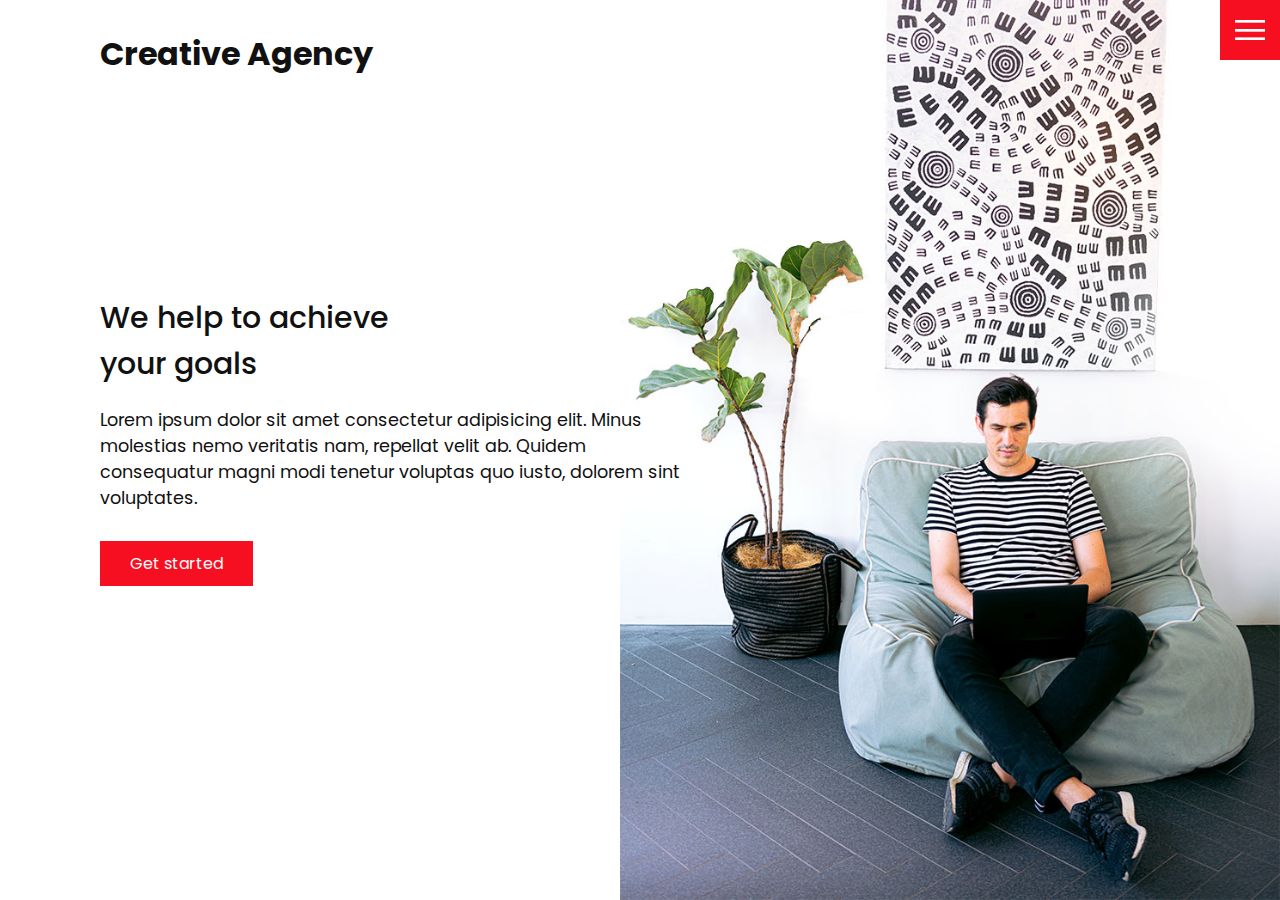
<file: index.html>
<!DOCTYPE html>
<html lang="en">
<head>
    <meta charset="UTF-8">
    <meta http-equiv="X-UA-Compatible" content="IE=edge">
    <meta name="viewport" content="width=device-width, initial-scale=1.0">
    <title>Creative Agency</title>

    <link rel="stylesheet" href="css/style.css">

</head>
<body>
    <header>
        <div class="logo">Creative Agency</div>
        <div class="toggle"></div>
        <div class="navigation">
            <ul>
                <li><a href="index.html">Home</a></li>
                <li><a href="services.html">Services</a></li>
                <li><a href="work.html">Work</a></li>
                <li><a href="contact.html">Contact</a></li>
            </ul>
            <div class="social-bar">
                <ul>
                    <li>
                        <a href="https://facebook.com">
                            <img src="images/facebook.png" target="_blank" alt="">
                        </a>
                    </li>


                    <li>
                        <a href="https://twitter.com">
                            <img src="images/twitter.png" target="_blank" alt="">
                        </a>
                    </li>


                    <li>
                        <a href="https://instagram.com">
                            <img src="images/instagram.png" target="_blank" alt="">
                        </a>
                    </li>
                </ul>
                <a href="mailto:you@email.com" class="email-icon">
                    <img src="images/email.png" alt="">
                </a>
            </div>
        </div>
    </header>


    <section class="home">
        <img src="images/home-img.jpg" class="home-img" alt="">
        <div class="home-content">
            <h1>We help to achieve <br> your goals</h1>
            <p>Lorem ipsum dolor sit amet consectetur adipisicing elit. Minus molestias nemo veritatis nam, repellat velit ab. Quidem consequatur magni modi tenetur voluptas quo iusto, dolorem sint voluptates.</p>
            <a href="contact.html" class="btn">Get started</a>
        </div>
    </section>




    <script src="js/script.js"></script>
</body>
</html>
</file>
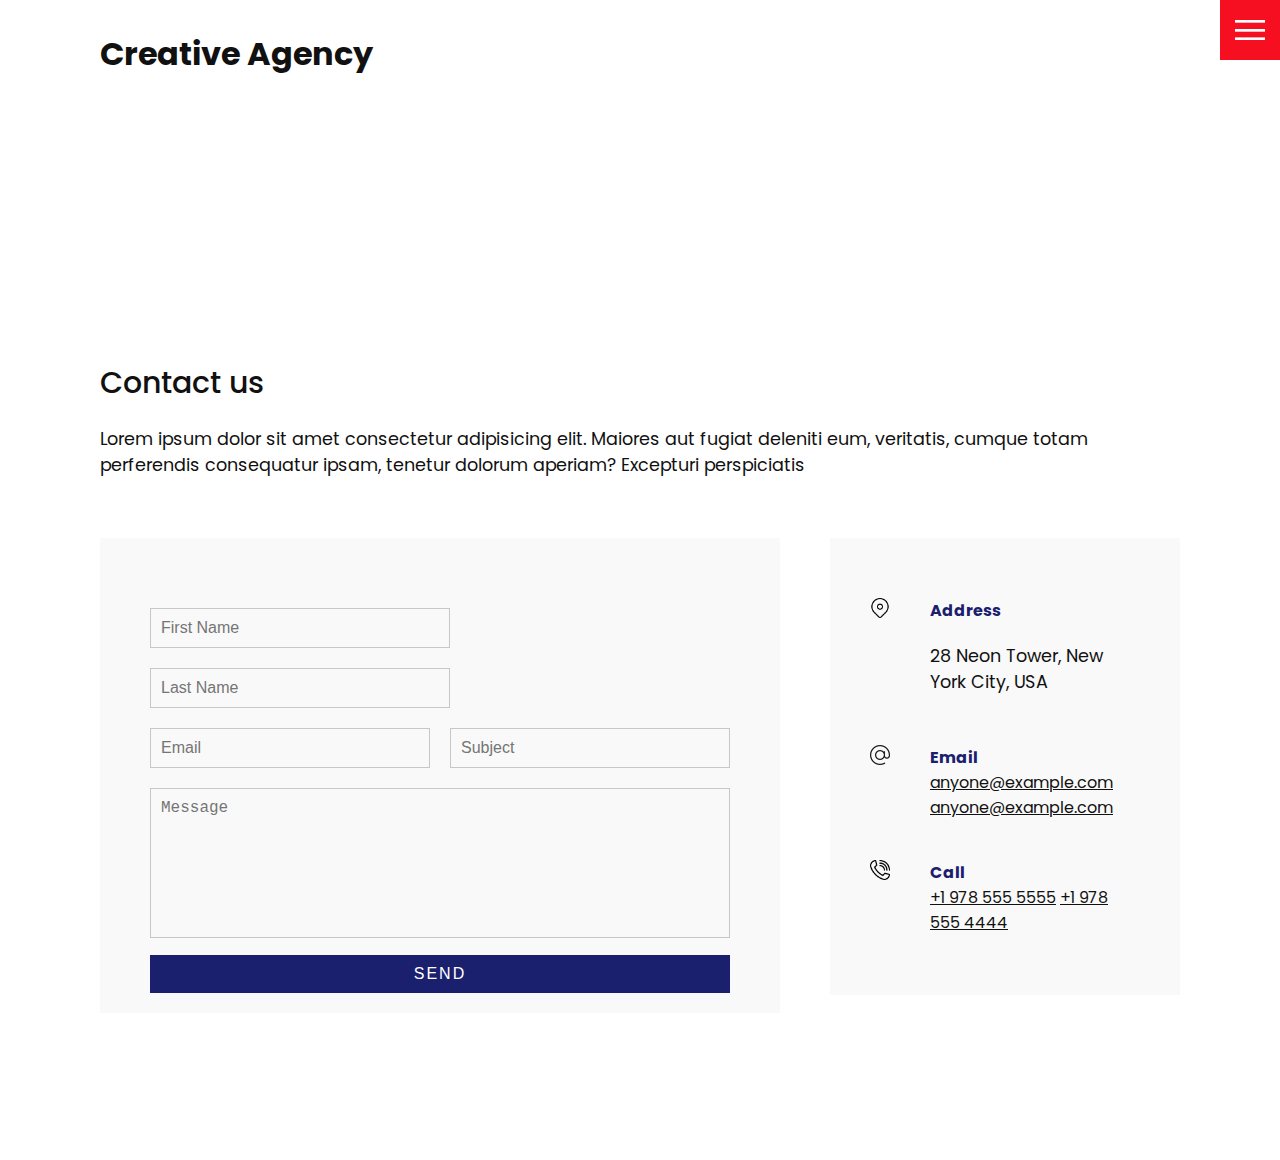
<file: contact.html>
<!DOCTYPE html>
<html lang="en">
<head>
    <meta charset="UTF-8">
    <meta http-equiv="X-UA-Compatible" content="IE=edge">
    <meta name="viewport" content="width=device-width, initial-scale=1.0">
    <title>Creative Agency</title>

    <link rel="stylesheet" href="css/style.css">

</head>
<body>
    <header>
        <div class="logo">Creative Agency</div>
        <div class="toggle"></div>
        <div class="navigation">
            <ul>
                <li><a href="index.html">Home</a></li>
                <li><a href="services.html">Services</a></li>
                <li><a href="work.html">Work</a></li>
                <li><a href="contact.html">Contact</a></li>
            </ul>
            <div class="social-bar">
                <ul>
                    <li>
                        <a href="https://facebook.com">
                            <img src="images/facebook.png" target="_blank" alt="">
                        </a>
                    </li>


                    <li>
                        <a href="https://twitter.com">
                            <img src="images/twitter.png" target="_blank" alt="">
                        </a>
                    </li>


                    <li>
                        <a href="https://instagram.com">
                            <img src="images/instagram.png" target="_blank" alt="">
                        </a>
                    </li>
                </ul>
                <a href="mailto:you@email.com" class="email-icon">
                    <img src="images/email.png" alt="">
                </a>
            </div>
        </div>
    </header>


    <section>
        <div class="title">
            <h1>Contact us</h1>

            <p>Lorem ipsum dolor sit amet consectetur adipisicing elit. Maiores aut fugiat deleniti eum, veritatis, cumque totam perferendis consequatur ipsam, tenetur dolorum aperiam? Excepturi perspiciatis
            </p>
        </div>

        <div class="contact">
            <div class="contact-form">
                <form>
                    <div class="row">
                        <div class="input50">
                            <input type="text" placeholder="First Name">
                        </div>
                    </div>


                    <div class="row">
                        <div class="input50">
                            <input type="text" placeholder="Last Name">
                        </div>
                    </div>


                    <div class="row">
                        <div class="input50">
                            <input type="email" placeholder="Email">
                        </div>


                        <div class="input50">
                            <input type="text" placeholder="Subject">
                        </div>
                    </div>
                    <div class="row">
                        <div class="input100">
                            <textarea placeholder="Message"></textarea>
                        </div>
                    </div>
                    <div class="row">
                        <div class="input100">
                            <input type="submit" value="Send">
                        </div>
                    </div>
                </form>
            </div>

            <div class="contact-info">
                <div class="info-box">
                    <img src="images/address.png" alt="" class="contact-icon">
                    <div class="details">
                        <h4>Address</h4>
                        <p>28 Neon Tower, New York City, USA</p>
                    </div>
                </div>


                <div class="info-box">
                    <img src="images/email.png" alt="" class="contact-icon">
                    <div class="details">
                        <h4>Email</h4>
                        <a href="mailto:anyone@example.com">anyone@example.com</a>
                        <a href="mailto:anyone@example.com">anyone@example.com</a>
                    </div>
                </div>


                <div class="info-box">
                    <img src="images/call.png" alt="" class="contact-icon">
                    <div class="details">
                        <h4>Call</h4>
                        <a href="tel:+19725555555">+1 978 555 5555</a>
                        <a href="tel:+19724444444">+1 978 555 4444</a>
                    </div>
                </div>
            </div>
        </div>
    </section>




    <script src="js/script.js"></script>
</body>
</html>
</file>
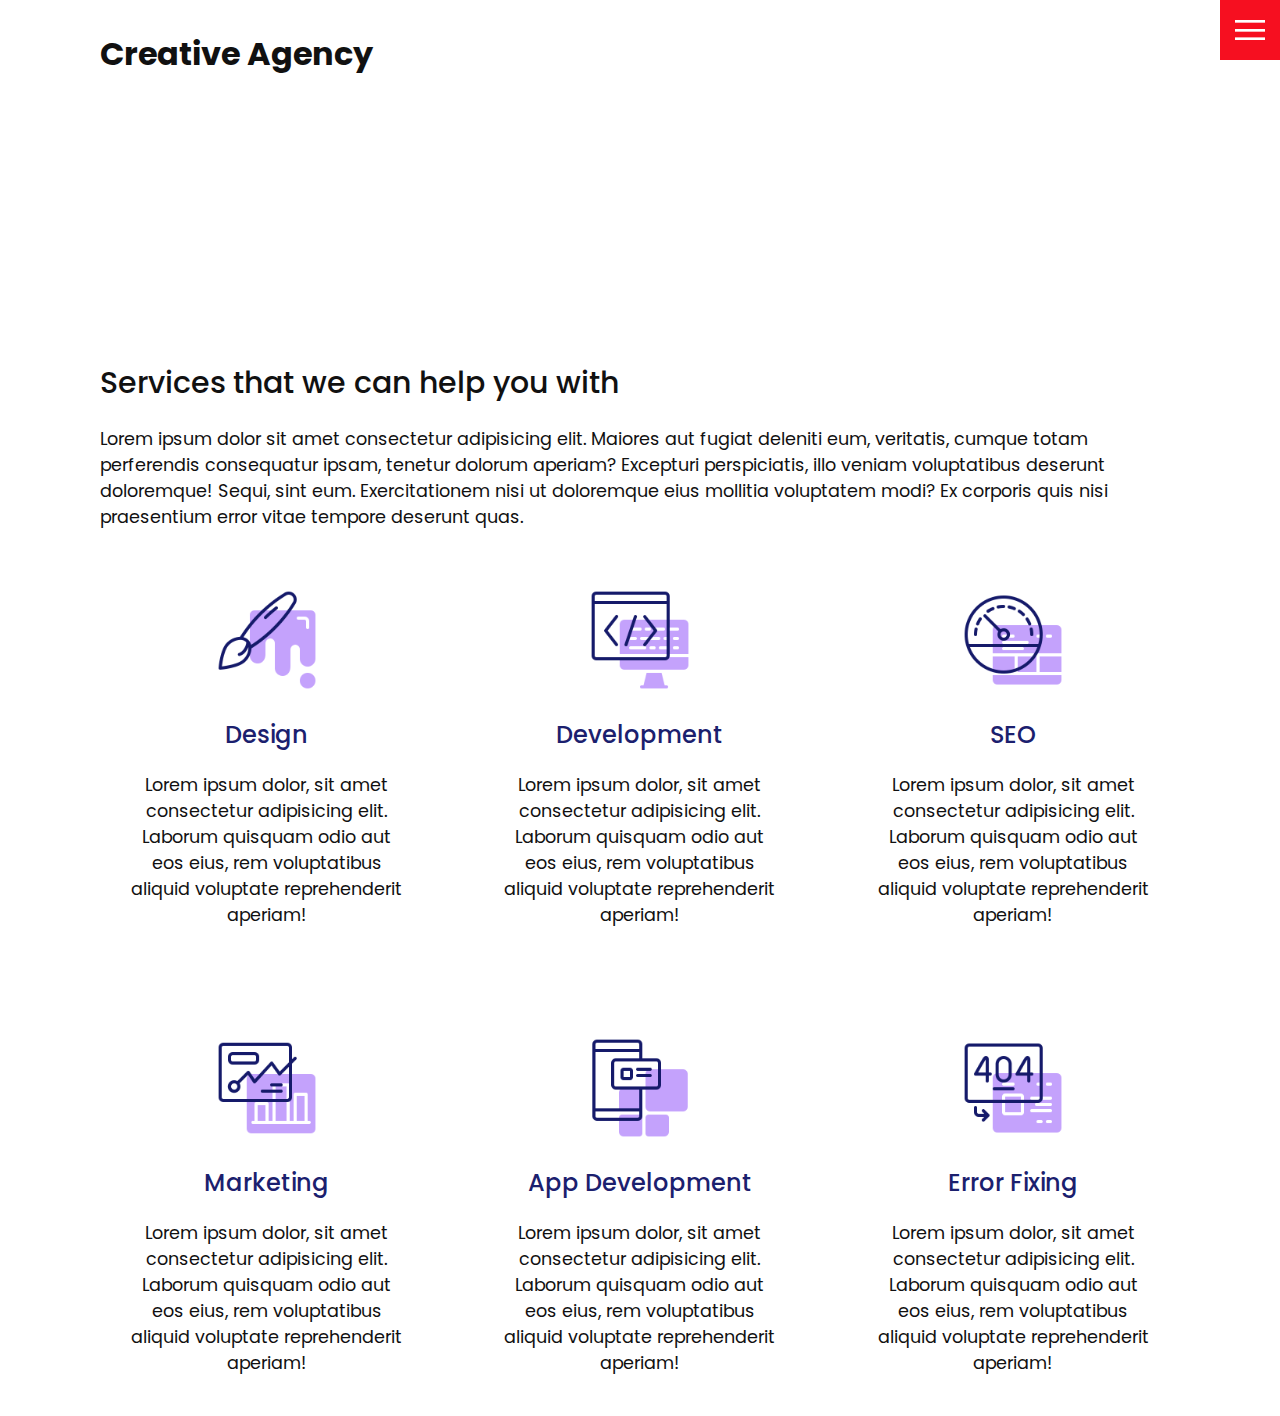
<file: services.html>
<!DOCTYPE html>
<html lang="en">
<head>
    <meta charset="UTF-8">
    <meta http-equiv="X-UA-Compatible" content="IE=edge">
    <meta name="viewport" content="width=device-width, initial-scale=1.0">
    <title>Creative Agency</title>

    <link rel="stylesheet" href="css/style.css">

</head>
<body>
    <header>
        <div class="logo">Creative Agency</div>
        <div class="toggle"></div>
        <div class="navigation">
            <ul>
                <li><a href="index.html">Home</a></li>
                <li><a href="services.html">Services</a></li>
                <li><a href="work.html">Work</a></li>
                <li><a href="contact.html">Contact</a></li>
            </ul>
            <div class="social-bar">
                <ul>
                    <li>
                        <a href="https://facebook.com">
                            <img src="images/facebook.png" target="_blank" alt="">
                        </a>
                    </li>


                    <li>
                        <a href="https://twitter.com">
                            <img src="images/twitter.png" target="_blank" alt="">
                        </a>
                    </li>


                    <li>
                        <a href="https://instagram.com">
                            <img src="images/instagram.png" target="_blank" alt="">
                        </a>
                    </li>
                </ul>
                <a href="mailto:you@email.com" class="email-icon">
                    <img src="images/email.png" alt="">
                </a>
            </div>
        </div>
    </header>


    <section>
        <div class="title">
            <h1>Services that we can help you with</h1>

            <p>Lorem ipsum dolor sit amet consectetur adipisicing elit. Maiores aut fugiat deleniti eum, veritatis, cumque totam perferendis consequatur ipsam, tenetur dolorum aperiam? Excepturi perspiciatis, illo veniam voluptatibus deserunt doloremque! Sequi, sint eum. Exercitationem nisi ut doloremque eius mollitia voluptatem modi? Ex corporis quis nisi praesentium error vitae tempore deserunt quas.
            </p>
        </div>
        <div class="services">
            <div class="service">
                <div class="icon">
                    <img src="images/001.png" alt="">
                </div>
                <h2>Design</h2>
                <p>Lorem ipsum dolor, sit amet consectetur adipisicing elit. Laborum quisquam odio aut eos eius, rem voluptatibus aliquid voluptate reprehenderit aperiam!</p>
            </div>



            <div class="service">
                <div class="icon">
                    <img src="images/002.png" alt="">
                </div>
                <h2>Development</h2>
                <p>Lorem ipsum dolor, sit amet consectetur adipisicing elit. Laborum quisquam odio aut eos eius, rem voluptatibus aliquid voluptate reprehenderit aperiam!</p>
            </div>



            <div class="service">
                <div class="icon">
                    <img src="images/003.png" alt="">
                </div>
                <h2>SEO</h2>
                <p>Lorem ipsum dolor, sit amet consectetur adipisicing elit. Laborum quisquam odio aut eos eius, rem voluptatibus aliquid voluptate reprehenderit aperiam!</p>
            </div>



            <div class="service">
                <div class="icon">
                    <img src="images/004.png" alt="">
                </div>
                <h2>Marketing</h2>
                <p>Lorem ipsum dolor, sit amet consectetur adipisicing elit. Laborum quisquam odio aut eos eius, rem voluptatibus aliquid voluptate reprehenderit aperiam!</p>
            </div>



            <div class="service">
                <div class="icon">
                    <img src="images/005.png" alt="">
                </div>
                <h2>App Development</h2>
                <p>Lorem ipsum dolor, sit amet consectetur adipisicing elit. Laborum quisquam odio aut eos eius, rem voluptatibus aliquid voluptate reprehenderit aperiam!</p>
            </div>



            <div class="service">
                <div class="icon">
                    <img src="images/006.png" alt="">
                </div>
                <h2>Error Fixing</h2>
                <p>Lorem ipsum dolor, sit amet consectetur adipisicing elit. Laborum quisquam odio aut eos eius, rem voluptatibus aliquid voluptate reprehenderit aperiam!</p>
            </div>
        


        </div>
    </section>




    <script src="js/script.js"></script>
</body>
</html>
</file>
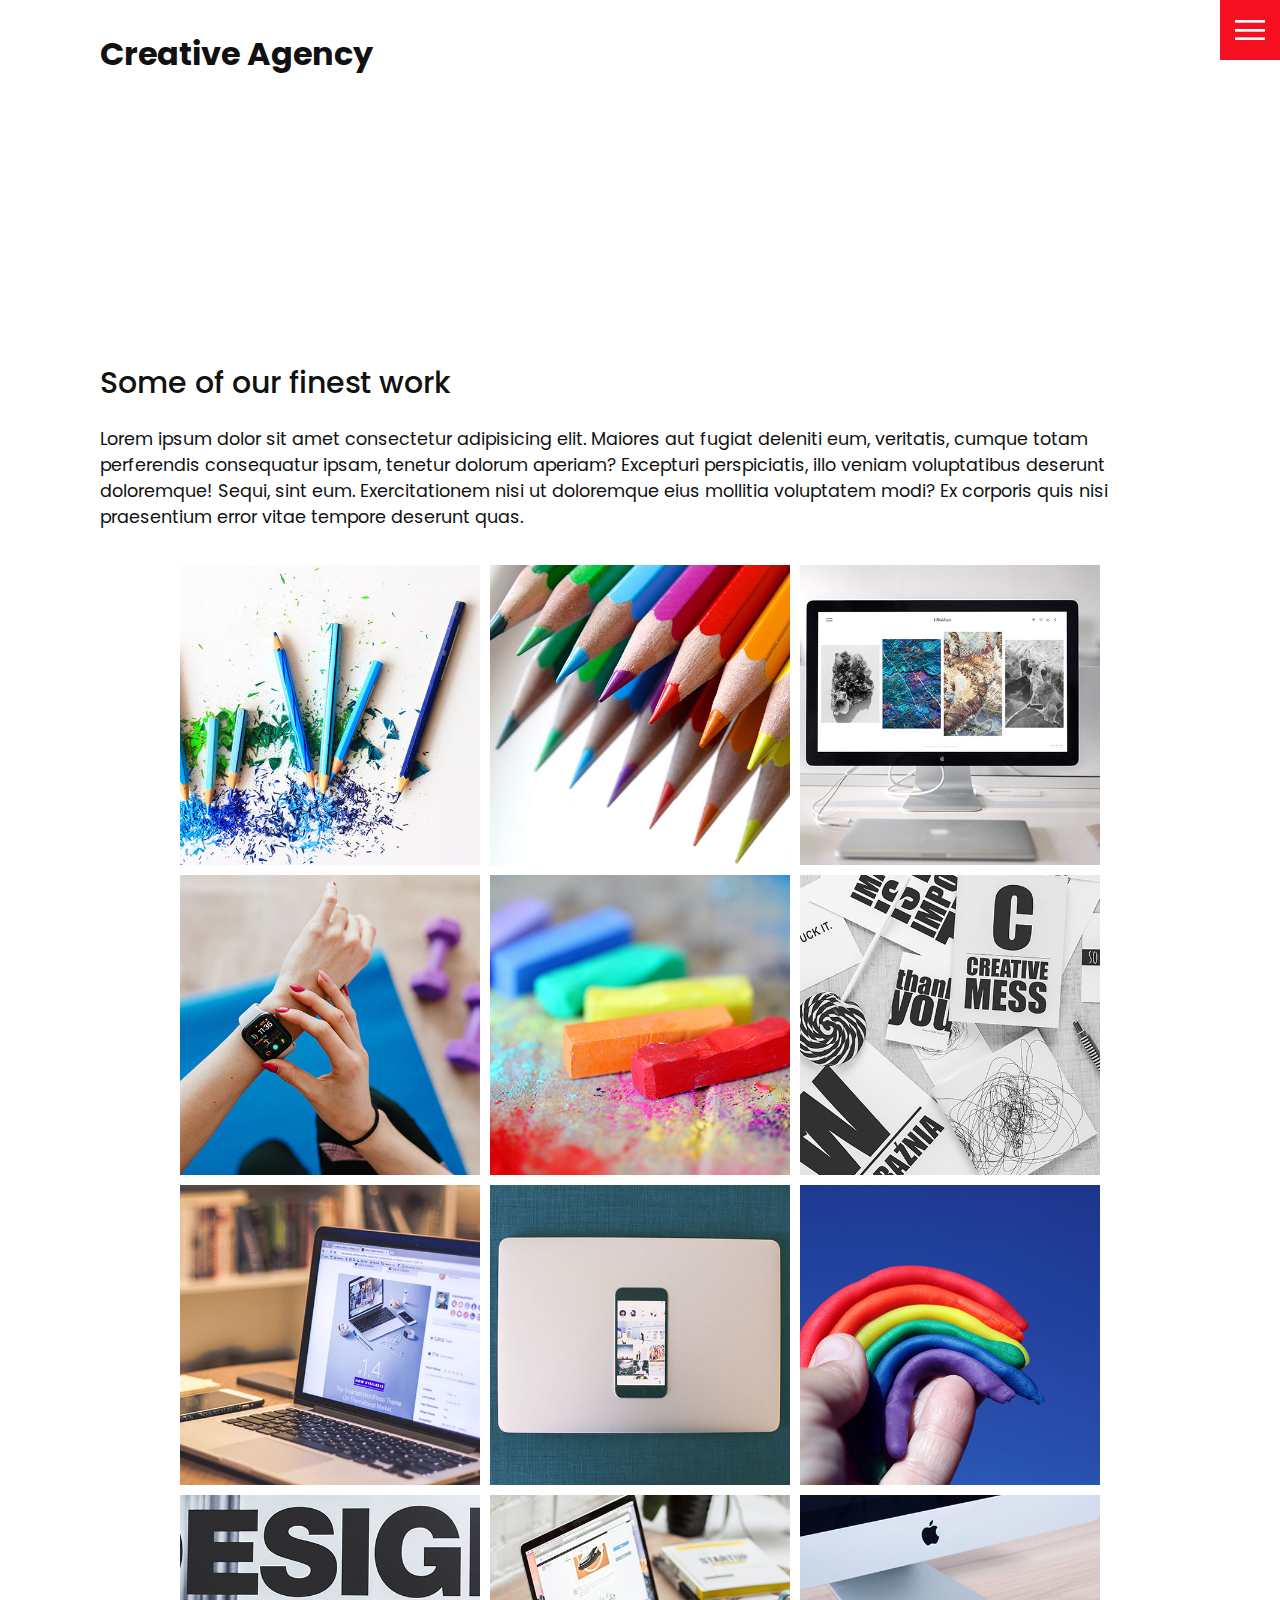
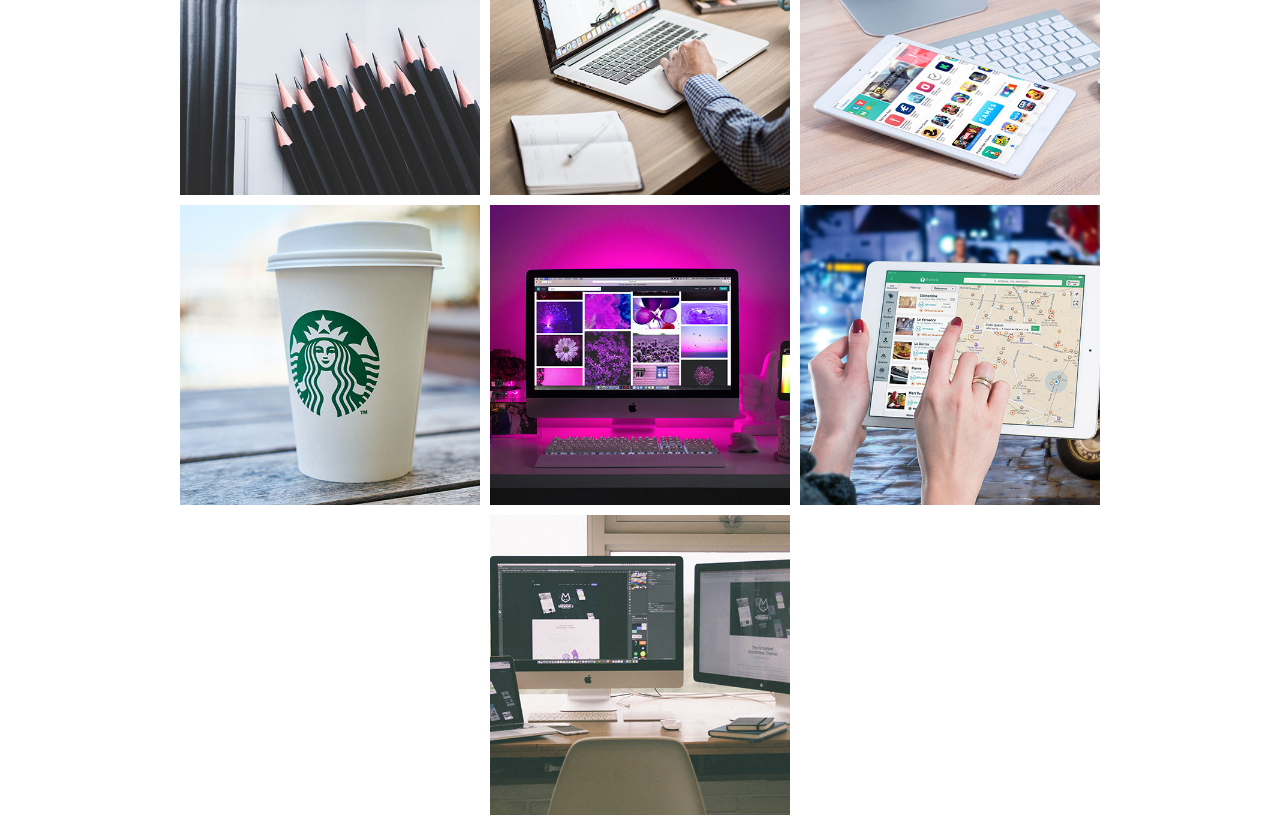
<file: work.html>
<!DOCTYPE html>
<html lang="en">
<head>
    <meta charset="UTF-8">
    <meta http-equiv="X-UA-Compatible" content="IE=edge">
    <meta name="viewport" content="width=device-width, initial-scale=1.0">
    <title>Creative Agency</title>

    <link rel="stylesheet" href="css/style.css">

</head>
<body>
    <header>
        <div class="logo">Creative Agency</div>
        <div class="toggle"></div>
        <div class="navigation">
            <ul>
                <li><a href="index.html">Home</a></li>
                <li><a href="services.html">Services</a></li>
                <li><a href="work.html">Work</a></li>
                <li><a href="contact.html">Contact</a></li>
            </ul>
            <div class="social-bar">
                <ul>
                    <li>
                        <a href="https://facebook.com">
                            <img src="images/facebook.png" target="_blank" alt="">
                        </a>
                    </li>


                    <li>
                        <a href="https://twitter.com">
                            <img src="images/twitter.png" target="_blank" alt="">
                        </a>
                    </li>


                    <li>
                        <a href="https://instagram.com">
                            <img src="images/instagram.png" target="_blank" alt="">
                        </a>
                    </li>
                </ul>
                <a href="mailto:you@email.com" class="email-icon">
                    <img src="images/email.png" alt="">
                </a>
            </div>
        </div>
    </header>


    <section>
        <div class="title">
            <h1>Some of our finest work</h1>

            <p>Lorem ipsum dolor sit amet consectetur adipisicing elit. Maiores aut fugiat deleniti eum, veritatis, cumque totam perferendis consequatur ipsam, tenetur dolorum aperiam? Excepturi perspiciatis, illo veniam voluptatibus deserunt doloremque! Sequi, sint eum. Exercitationem nisi ut doloremque eius mollitia voluptatem modi? Ex corporis quis nisi praesentium error vitae tempore deserunt quas.
            </p>
        </div>

        <div class="portfolio">
            <div class="item">
                <img src="images/portfolio-item1.jpg" alt="">
                <div class="action">
                    <a href="#">Launch</a>
                </div>
            </div>



            <div class="item">
                <img src="images/portfolio-item2.jpg" alt="">
                <div class="action">
                    <a href="#">Launch</a>
                </div>
            </div>



            <div class="item">
                <img src="images/portfolio-item3.jpg" alt="">
                <div class="action">
                    <a href="#">Launch</a>
                </div>
            </div>



            <div class="item">
                <img src="images/portfolio-item4.jpg" alt="">
                <div class="action">
                    <a href="#">Launch</a>
                </div>
            </div>



            <div class="item">
                <img src="images/portfolio-item5.jpg" alt="">
                <div class="action">
                    <a href="#">Launch</a>
                </div>
            </div>



            <div class="item">
                <img src="images/portfolio-item6.jpg" alt="">
                <div class="action">
                    <a href="#">Launch</a>
                </div>
            </div>



            <div class="item">
                <img src="images/portfolio-item7.jpg" alt="">
                <div class="action">
                    <a href="#">Launch</a>
                </div>
            </div>



            <div class="item">
                <img src="images/portfolio-item8.jpg" alt="">
                <div class="action">
                    <a href="#">Launch</a>
                </div>
            </div>



            <div class="item">
                <img src="images/portfolio-item9.jpg" alt="">
                <div class="action">
                    <a href="#">Launch</a>
                </div>
            </div>



            <div class="item">
                <img src="images/portfolio-item10.jpg" alt="">
                <div class="action">
                    <a href="#">Launch</a>
                </div>
            </div>



            <div class="item">
                <img src="images/portfolio-item11.jpg" alt="">
                <div class="action">
                    <a href="#">Launch</a>
                </div>
            </div>



            <div class="item">
                <img src="images/portfolio-item12.jpg" alt="">
                <div class="action">
                    <a href="#">Launch</a>
                </div>
            </div>



            <div class="item">
                <img src="images/portfolio-item13.jpg" alt="">
                <div class="action">
                    <a href="#">Launch</a>
                </div>
            </div>



            <div class="item">
                <img src="images/portfolio-item14.jpg" alt="">
                <div class="action">
                    <a href="#">Launch</a>
                </div>
            </div>



            <div class="item">
                <img src="images/portfolio-item15.jpg" alt="">
                <div class="action">
                    <a href="#">Launch</a>
                </div>
            </div>



            <div class="item">
                <img src="images/portfolio-item16.jpg" alt="">
                <div class="action">
                    <a href="#">Launch</a>
                </div>
            </div>
        </div>
    </section>




    <script src="js/script.js"></script>
</body>
</html>
</file>
<file: css/style.css>
@import url('https://fonts.googleapis.com/css?family=Poppins:200,300,400,500,600,700,800,900&display=swap');

:root {
    --primary-color: #f60f20;
    --secondary-color: #1b206e ;
}


/* BASE STYLES */
* {
    margin: 0;
    padding: 0;
    box-sizing: border-box;
}

html,
body {
    font-family: 'poppins', sans-serif;
    color: #111;
}

h1 {
    font-size: 30px;
    font-weight: 500;
}

p{
    margin: 20px 0 10px 0;
    font-size: 1.1rem;
}




/* BUTTON */
.btn {
    display:inline-block;
    cursor: pointer;
    background: var(--primary-color);
    color: #fff;
    text-decoration: none;
    padding: 10px 30px;
    margin: 20px 0;
    border: 0;
}


.btn:hover {
    transform: scale(0.98);
}


.logo {
    position: absolute;
    top: 30px;
    left: 100px;
    font-size: 2rem;
    font-weight: 700;
    z-index: 20;
}


/* TOGGLE */
.toggle {
    position: fixed;
    top: 0;
    right: 0;
    width: 60px;
    height: 60px;
    background: var(--primary-color) url(../images/menu.png);
    z-index: 20;
    background-size: 30px;
    background-repeat: no-repeat;
    background-position: center;
    cursor: pointer;
}

.toggle.active {
    background: var(--primary-color) url(../images/close.png);
    background-size: 25px;
    background-repeat: no-repeat;
    background-position: center;
}




/* NAVIGATION */
.navigation {
    position: fixed;
    top: 0;
    left: 100%;
    width: 100%;
    height: 100%;
    background-color: #fff;
    z-index: 15;
    display: flex;
    justify-content: center;
    align-items: center;
}


.navigation.active {
    left: 0;
}


.navigation ul {
    position: relative;
}

.navigation ul li {
    position: relative;
    list-style: none;
    text-align: center;
}


.navigation ul li a {
    font-size: 2.2rem;
    color: #111;
    text-decoration: none;
    font-weight: 300;
}


.navigation ul li a:hover {
    color: var(--primary-color);
}



.navigation .social-bar {
    position: absolute;
    top: 0;
    left: 0;
    width: 60px;
    height: 100%;
    display: flex;
    justify-content: center;
    align-items: center;
}


.navigation .social-bar a{
    display: inline-block;
    transform: scale(0.5);
}


.navigation .email-icon {
    position: absolute;
    bottom: 20px;
    transform: scale(0.5);
}


section{
    display: flex;
    flex-direction: column;
    height: 100vh;
    align-items: center;
    padding: 100px;
    margin-top:  260px;
}

section.home {
    flex-direction: row;
    margin-top: 0;
}




/* HOME PAGE */
.home-content {
    position: relative;
    z-index: 10;
    max-width: 600px;
}


.home-img {
    position: absolute;
    bottom: 0;
    right: 0;
    height: 110%;
}






/* SERVICES-PAGE */
.services {
    margin-top: 20px;
    display: grid;
    grid-template-columns: repeat(3,1fr);
    grid-gap:40px;
    text-align: center;
}


.services .service {
    padding: 30px;
}


.services .service:hover{
    box-shadow: 0 10px 30px rgba(0, 0, 0, 0.1);
}


.services .service h2{
    font-size: 24px;
    font-weight: 500;
    margin-top: 20px;
    color: var(--secondary-color);
}


.services .service .icon img {
    max-width: 100px;
}




/* WORK-PAGE */
.portfolio {
    display: flex;
    flex-wrap: wrap;
    margin-top: 20px;
    justify-content: center;
}


.portfolio .item {
    position: relative;
    width: 300px;
    height: 300px;
    margin: 5px;
}


.portfolio .item img {
    width:100%;
    height: 100%;
}

.portfolio .item .action {
    position: absolute;
    top: 0;
    left: 0;
    width: 100%;
    height: 100%;
    background: rgba(0,0,0,0.8);
    display: flex;
    justify-content: center;
    align-items: center;
    opacity: 0;
    transition: 0.5s;
}


.portfolio .item .action a {
    color: #fff;
    display: inline-block;
    text-decoration: none;
    border: 1px solid #fff;
    padding: 5px 15px;
}


.portfolio .item:hover .action {
    opacity:1;
}



/* CONTACT */
.contact {
    position: relative;
    width: 100%;
    margin-top: 50px;
    display: flex;
    justify-content: space-between;
    align-items: flex-start;
}


.contact-form {
    position: relative;
    background: #f9f9f9;
    width: calc(100% - 400px);
    padding: 60px 40px 20px;
}


.contact-form form {
    width: 100%;
}


.contact-form .row {
    width: 100%;
    display: flex;
}


.contact-form .input50 {
    width: 50%;
    margin: 0 10px;
}


.contact-form .input100 {
    width: 100%;
    margin: 0 10px;
}

.contact-form .row input,
.contact-form .row textarea {
    position: relative;
    border: 1px solid rgba(0, 0, 0, 0.2);
    color: #111;
    background: transparent;
    width: 100%;
    padding: 10px;
    outline: none;
    font-size: 16px;
    font-weight: 300;
    margin: 10px 0;
    resize: none;
}


.contact-form .row textarea {
    height: 150px;
}

.contact-form .row input[type='submit'] {
    background-color: var(--secondary-color);
    color: #fff;
    margin: 0;
    text-transform: uppercase;
    letter-spacing: 2px;
    font-weight: 300;
    border: 0;
    cursor: pointer;
}

.contact-info {
    width: 350px;
    background: #f9f9f9;
    padding: 60px 40px 20px;
}

.contact-info .info-box {
    display: flex;
    align-items: flex-start;
    margin-bottom: 40px;
}

.contact-info .info-box .contact-icon {
    width: 20px;
    margin-right: 40px;
}


.contact-info .info-box .details h4 {
    color: var(--secondary-color);
}

.contact-info .info-box .details p,
.contact-info .info-box .details a {
    color: #111;
}







@media(max-width:1068px) {
    .home-img {
        display: none;
    }

    .logo {
        top: 10px;
        left: 40px;
        font-size: 1.5rem;
    }

    section {
        padding: 100px 40px;
    }

    .navigation ul li a{
        font-size: 2rem;
    }

    .services {
        grid-template-columns: repeat(2,1fr);
    }

    .contact {
        flex-direction: column;
    }

    .contact-form {
        width: 100%;
        padding: 30px 30px 20px;
    }

    .contact-form .row {
        flex-direction: column;
    }

    .contact-form .input50,
    .contact-form .input100 {
        width: 100%;
        margin: 0;
    }

    .contact-info {
        width: 100%;
        margin-top: 20px;
        padding: 30px 30px 20px;
    }
}



@media(max-width: 768px) {
    .services {
        grid-template-columns: 1fr;
    }

    .services .service {
        box-shadow: 0 10px 30px rgba(0, 0, 0, 0.1);
    }
}
</file>
